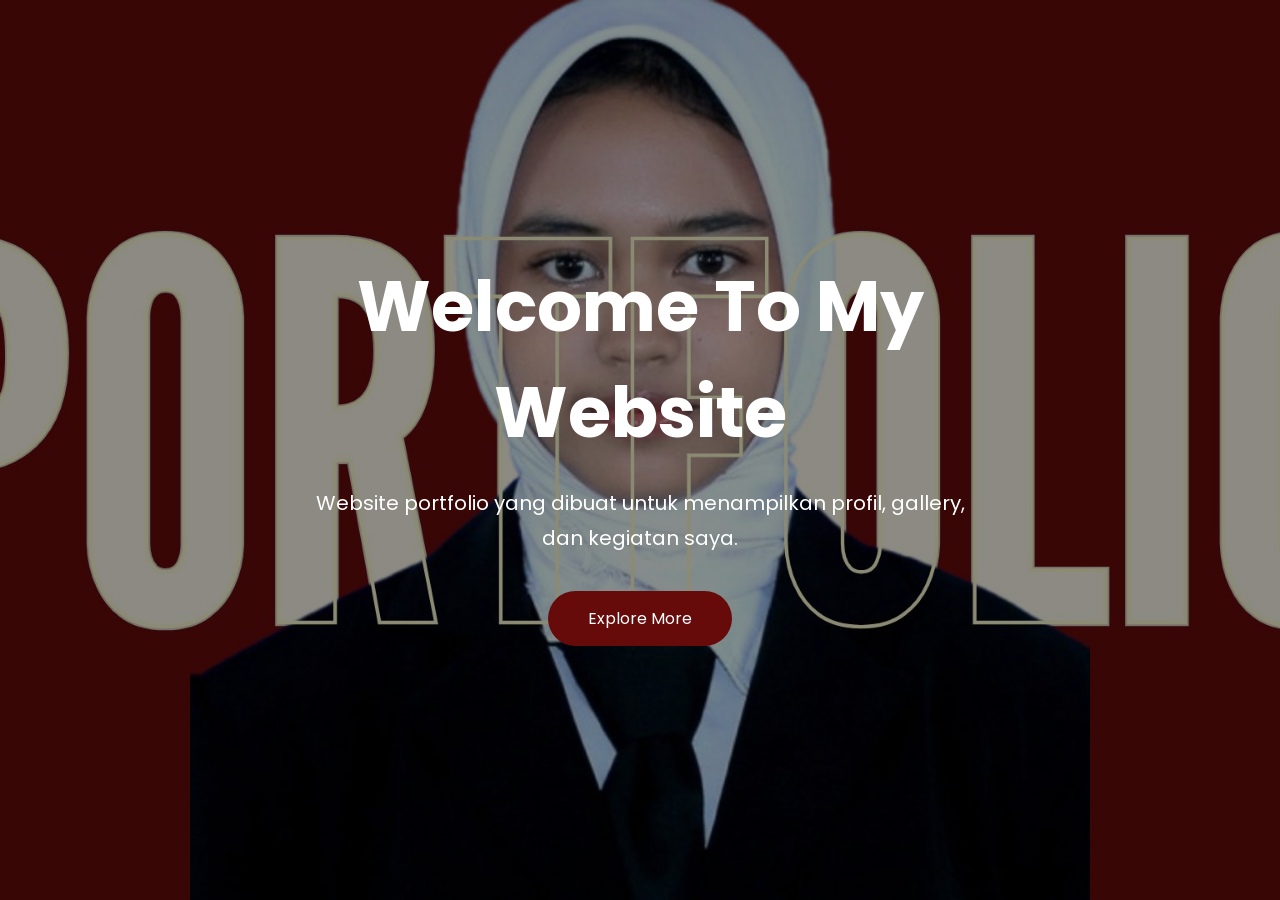
<file: index.html>
<!DOCTYPE html>
<html lang="en">
<head>
    <meta charset="UTF-8">
    <meta name="viewport" content="width=device-width, initial-scale=1.0">
    <title>Home</title>

    <link rel="stylesheet" href="fiks2.css">
</head>
<body>

<section class="hero">

    <div class="hero-content">

        <h1>Welcome To My Website</h1>
        
        <p>
            Website portfolio yang dibuat untuk menampilkan
            profil, gallery, dan kegiatan saya.
        </p>

        <a href="portofolio.html" class="btn">
            Explore More
        </a>

    </div>

</section>

</body>
</html>
</file>
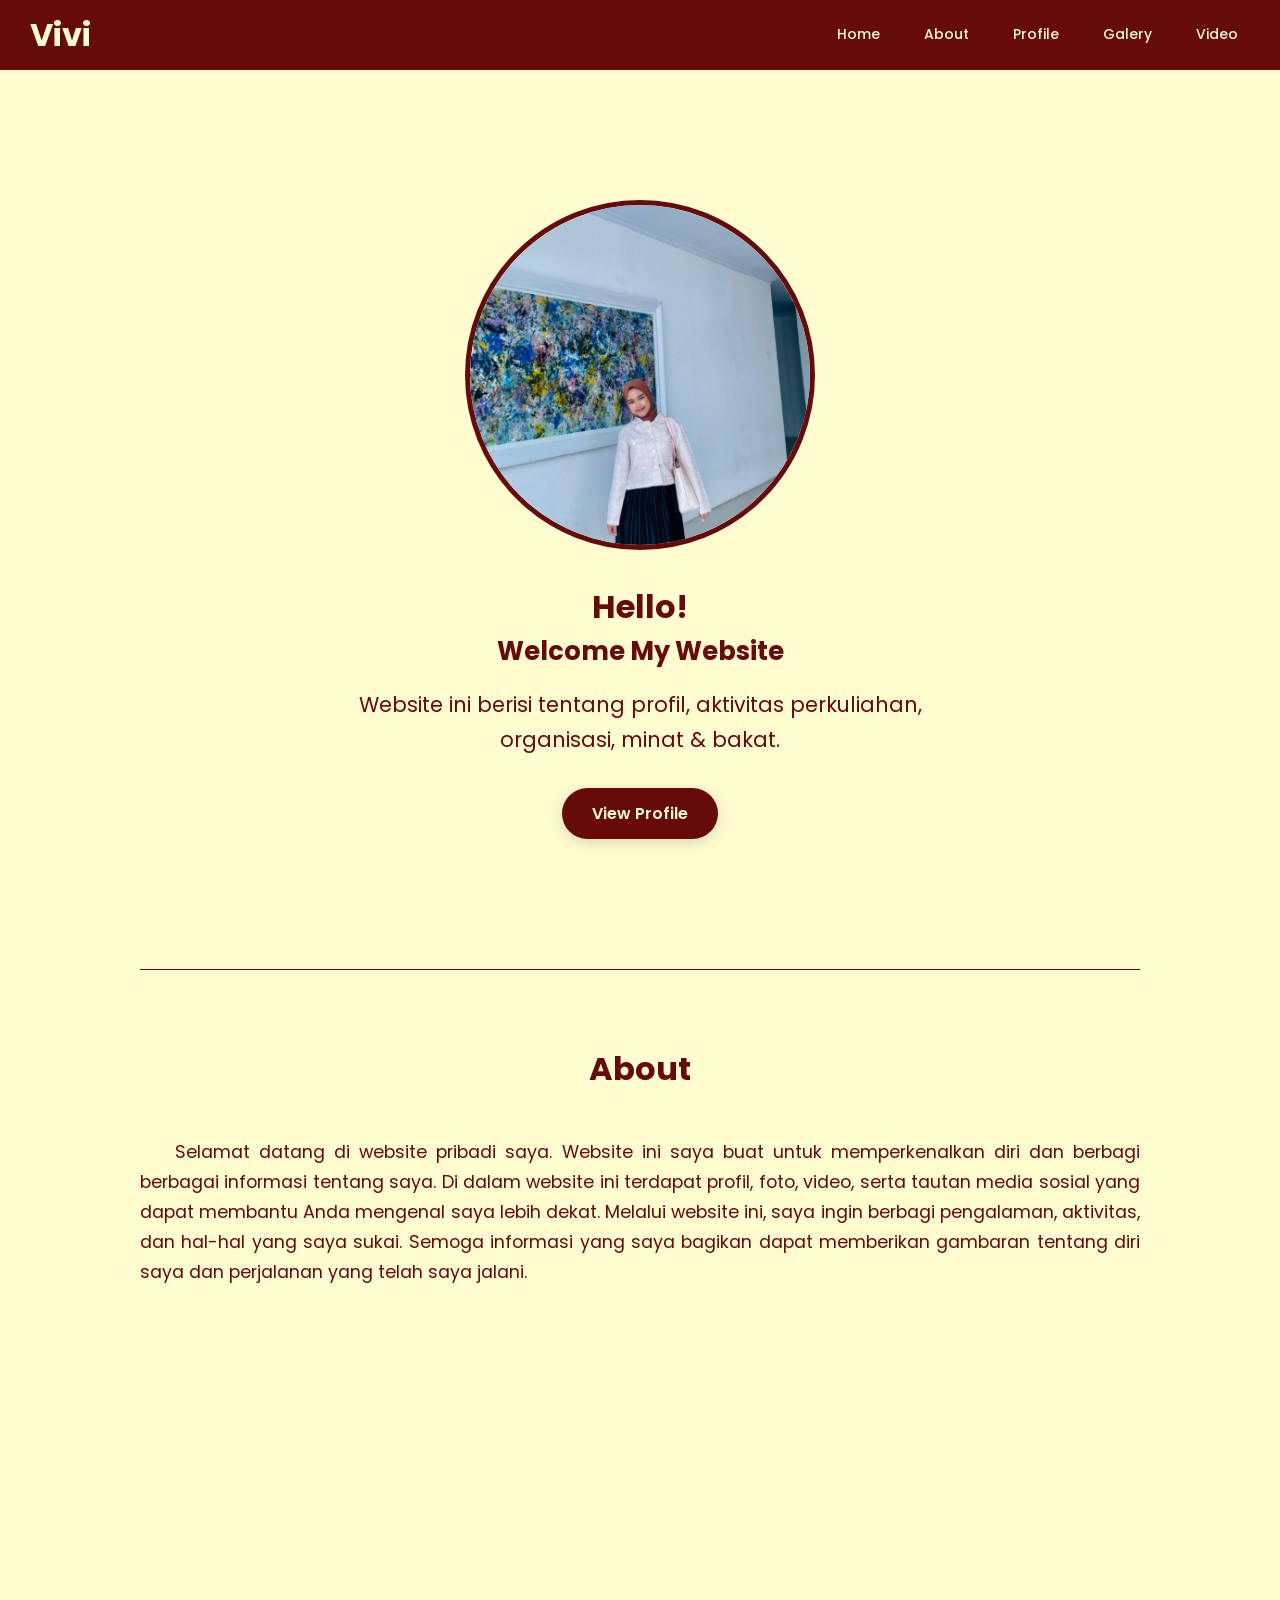
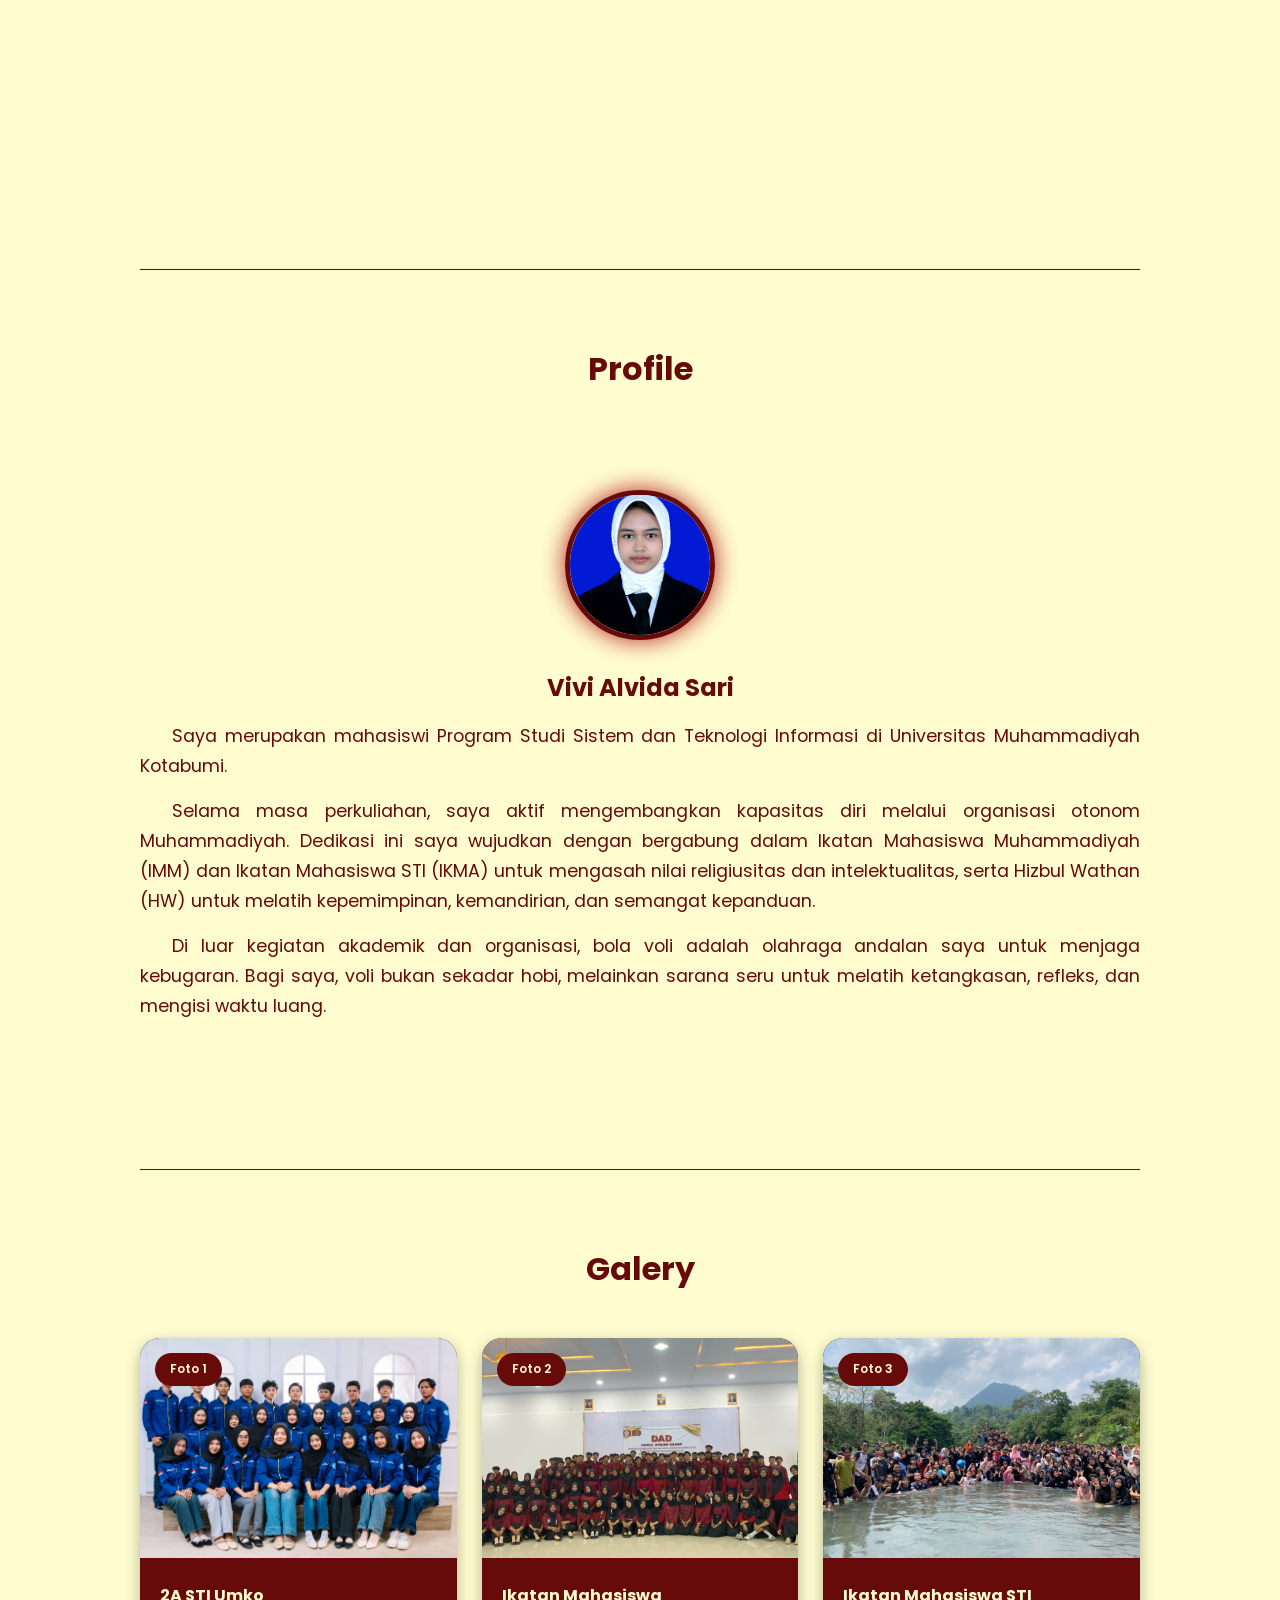
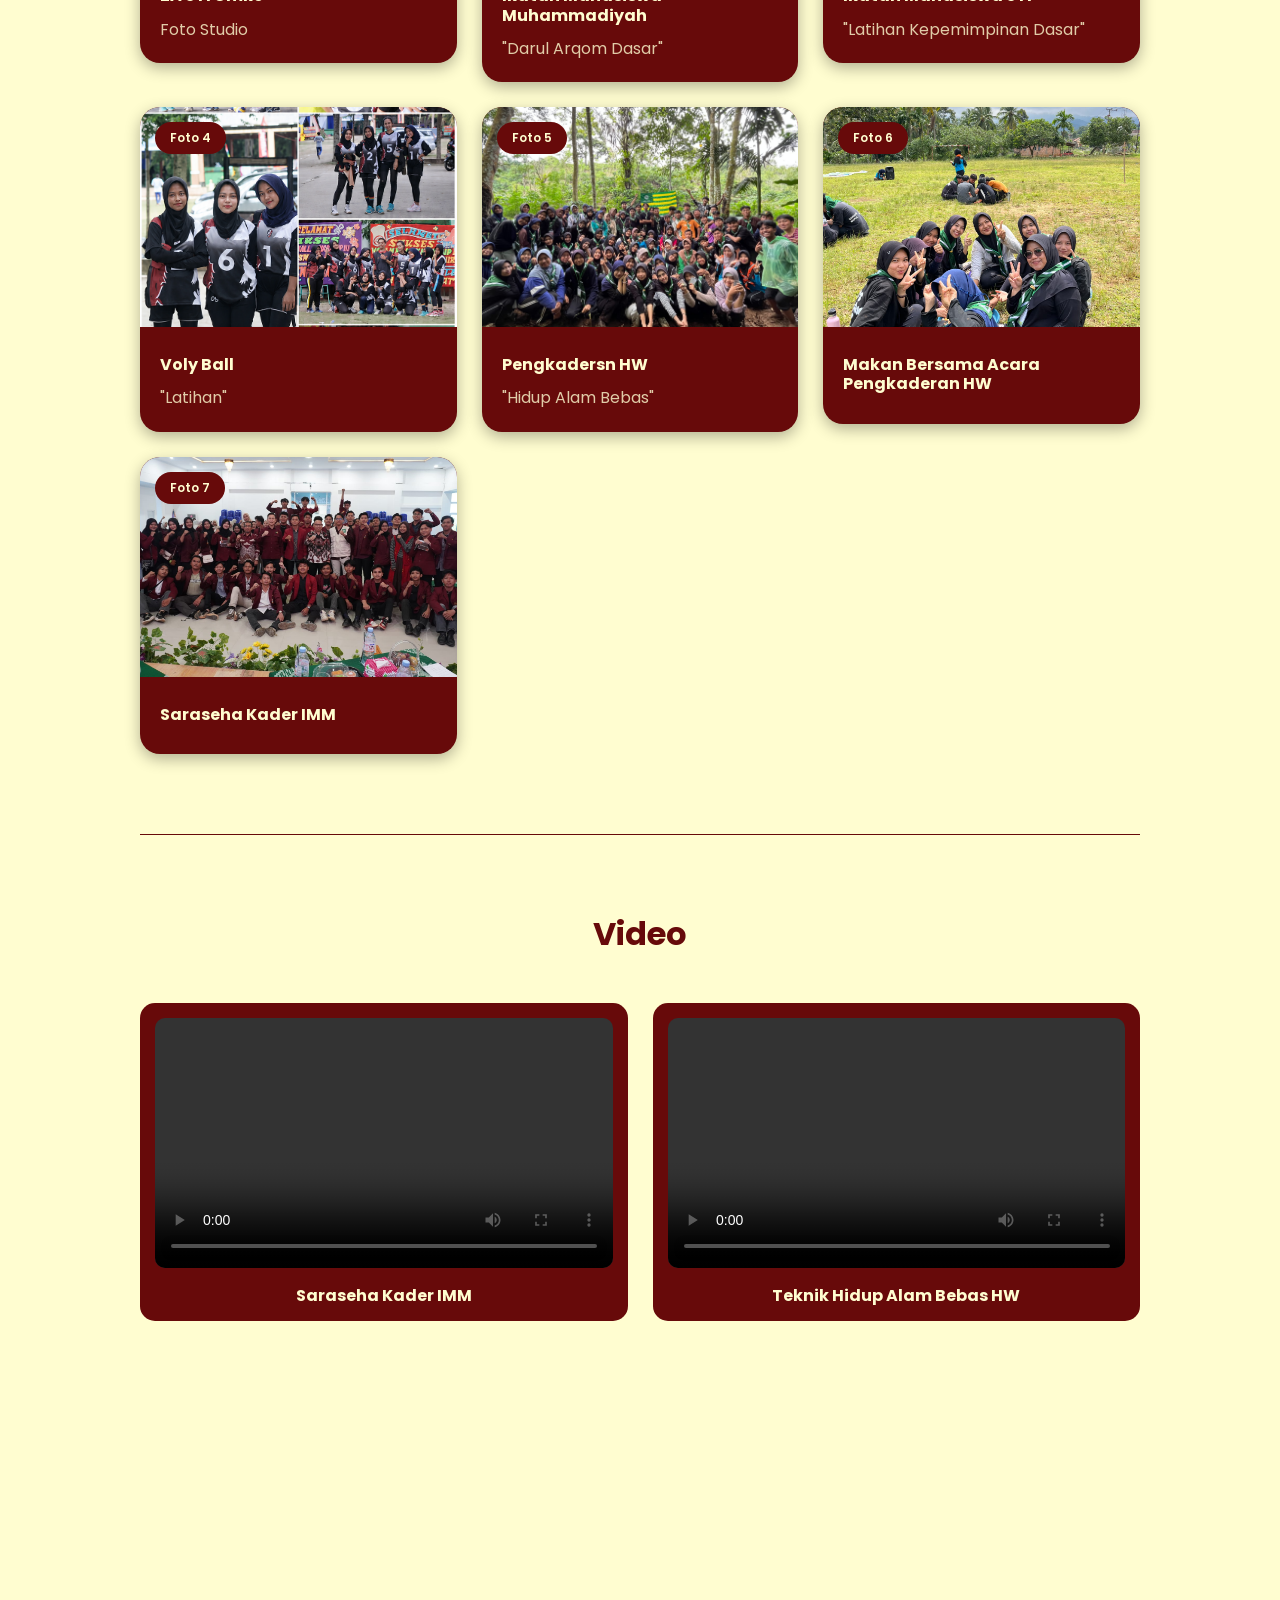
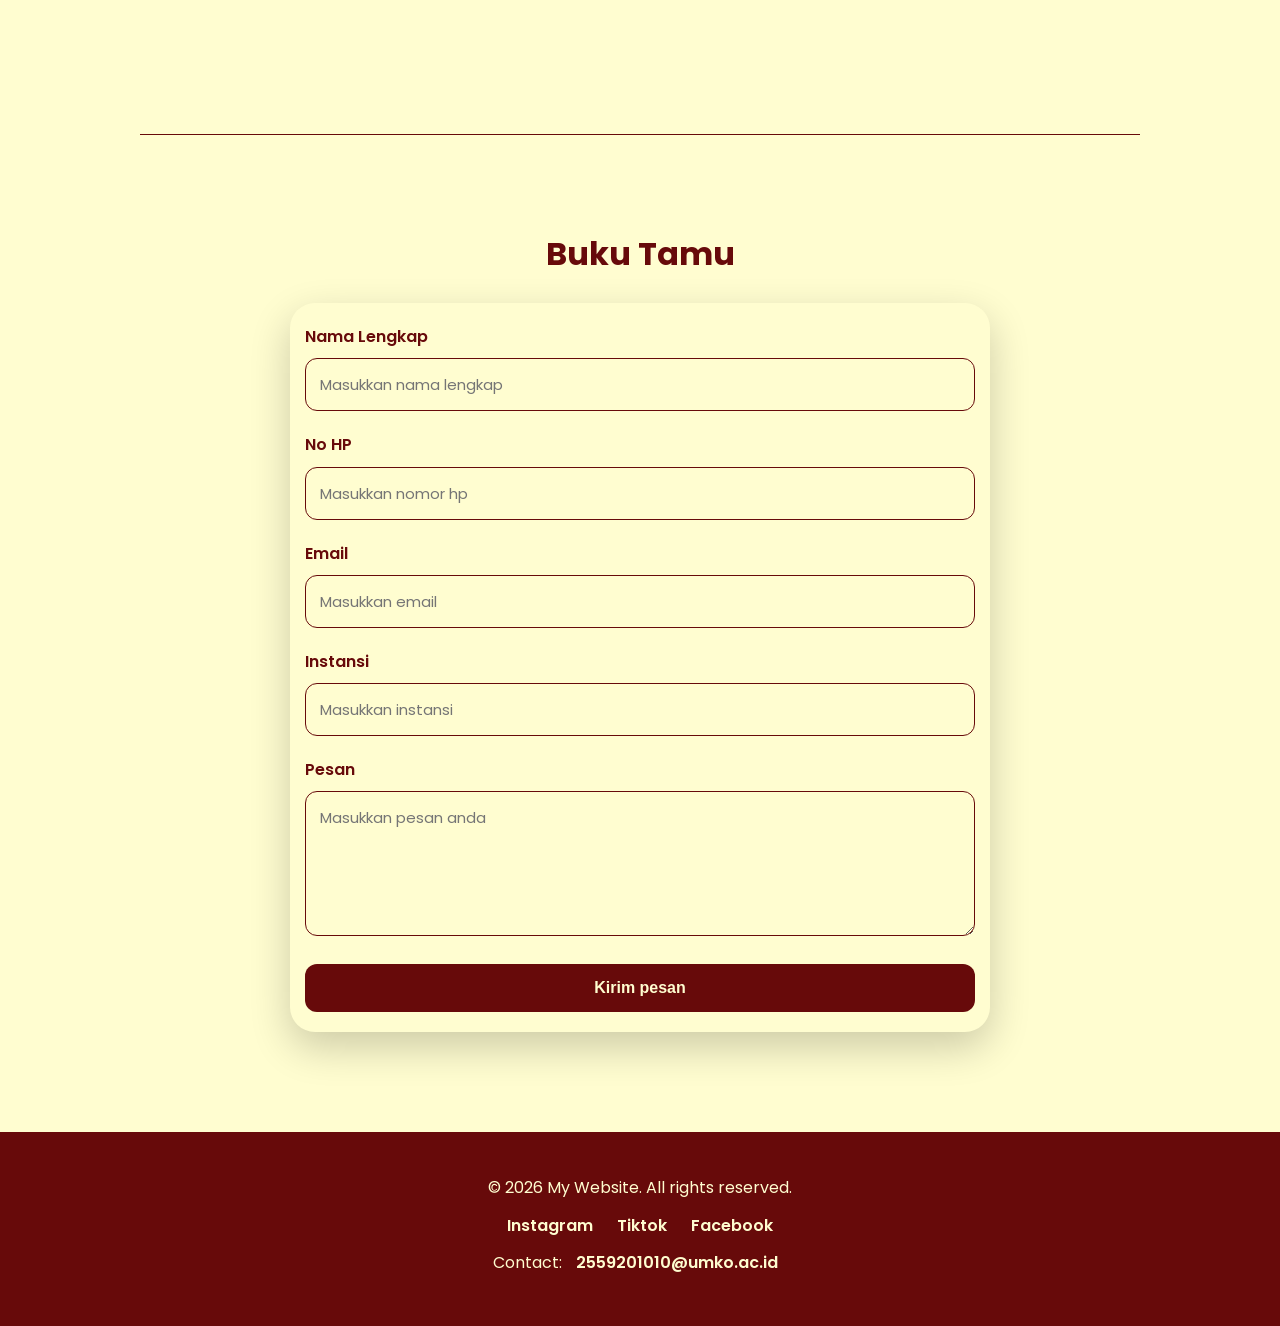
<file: portofolio.html>
<!DOCTYPE html>
<html lang="en">
<head>
    <meta charset="UTF-8">
    <meta name="viewport" content="width=device-width, initial-scale=1.0">
    <title>My Project</title>
    <link href="https://fonts.googleapis.com/css2?family=Poppins:ital,wght@0,100;0,200;0,300;0,400;0,500;0,600;0,700;0,800;0,900;1,100;1,200;1,300;1,400;1,500;1,600;1,700;1,800;1,900&display=swap" rel="stylesheet">
    <link rel="stylesheet" href="fiks.css">
</head>
<body>
    <header>
        <h1>Vivi</h1>
        <nav>
            <ul>
                <li><a href="#home">Home</a></li>
                <li><a href="#about">About</a></li>
                <li><a href="#profile">Profile</a></li>
                <li><a href="#galery">Galery</a></li>
                <li><a href="#video">Video</a></li>
            </ul>
        </nav>
    </header>

    <main>
       <section id="home">
        <div class="home-content">
            <div class="home-text">
            <h4>Hello!</h4>
            <h2>Welcome My Website</h2>
            <p>Website ini berisi tentang profil, aktivitas perkuliahan, organisasi, minat & bakat.</p>
            <a href="#profile" class="btn">View Profile</a>
            </div>

            <div class="home-image">
                <img src="aset/gambar/vivi.png" alt="Foto Profil">
            </div>
        </div>
        </section>
        <section id="about">
            <h2>About</h2>
            <p>Selamat datang di website pribadi saya. Website ini saya buat untuk memperkenalkan diri dan berbagi berbagai informasi tentang saya. Di dalam website ini terdapat profil, foto, video, serta tautan media sosial yang dapat membantu Anda mengenal saya lebih dekat. Melalui website ini, saya ingin berbagi pengalaman, aktivitas, dan hal-hal yang saya sukai. Semoga informasi yang saya bagikan dapat memberikan gambaran tentang diri saya dan perjalanan yang telah saya jalani.</p>
        </section>
        <section id="profile">
            <h2>Profile</h2>
            <div class="profile-container">
                <div class="profile-photo">
                    <img src="aset/gambar/Fpto latar biru.jpeg" alt="Vivi">
                </div>
            <h3>Vivi Alvida Sari</h3>
            <p>Saya merupakan mahasiswi Program Studi Sistem dan Teknologi Informasi di Universitas Muhammadiyah Kotabumi.</p>
            <p>Selama masa perkuliahan, saya aktif mengembangkan kapasitas diri melalui organisasi otonom Muhammadiyah. Dedikasi ini saya wujudkan dengan bergabung dalam Ikatan Mahasiswa Muhammadiyah (IMM) dan Ikatan Mahasiswa STI (IKMA) untuk mengasah nilai religiusitas dan intelektualitas, serta Hizbul Wathan (HW) untuk melatih kepemimpinan, kemandirian, dan semangat kepanduan.</p>
            <p>Di luar kegiatan akademik dan organisasi, bola voli adalah olahraga andalan saya untuk menjaga kebugaran. Bagi saya, voli bukan sekadar hobi, melainkan sarana seru untuk melatih ketangkasan, refleks, dan mengisi waktu luang.</p>
            </div>
        </section>
        <section id="galery">
            <h2>Galery</h2>
                <ul>
                    <li>
                        <figure class="foto-card">
                            <span class="caption1">Foto 1</span>
                            <img src="aset/gambar/kelas.jpeg" alt="Foto Bersama Teman ">
                        <figcaption>
                            <h4>2A STI Umko</h4>
                            <P>Foto Studio</P>
                        </figcaption>
                        </figure>
                    </li>
                    <li>
                        <figure class="foto-card">
                            <span class="caption1">Foto 2</span>
                        <img src="aset/gambar/imm.png" alt="Ikatan Mahasiswa Muhammadiyah">
                        <figcaption>
                            <h4>Ikatan Mahasiswa Muhammadiyah</h4>
                            <P>"Darul Arqom Dasar"</P>
                        </figcaption>
                    </figure>
                    </li>
                    <li>
                        <figure class="foto-card">
                            <span class="caption1">Foto 3</span>
                        <img src="aset/gambar/ikma.png" alt="Ikatan Mahasiswa STI">
                        <figcaption>
                            <h4>Ikatan Mahasiswa STI</h4>
                            <P>"Latihan Kepemimpinan Dasar"</P>
                        </figcaption>
                        </figure>
                    </li>
                    <li>
                        <figure class="foto-card">
                            <span class="caption1">Foto 4</span>
                        <img src="aset/gambar/voli.png" alt="Voly Ball">
                        <figcaption>
                            <h4>Voly Ball</h4>
                            <P>"Latihan"</P>
                        </figcaption>
                        </figure>
                    </li>
                    <li>
                        <figure class="foto-card">
                            <span class="caption1">Foto 5</span>
                        <img src="aset/gambar/thab.jpeg" alt="Voly Ball">
                        <figcaption>
                            <h4>Pengkadersn HW</h4>
                            <P>"Hidup Alam Bebas"</P>
                        </figcaption>
                        </figure>
                    </li>
                    <li>
                        <figure class="foto-card">
                            <span class="caption1">Foto 6</span>
                        <img src="aset/gambar/makan hw.jpeg" alt="Voly Ball">
                        <figcaption>
                            <h4>Makan Bersama Acara Pengkaderan HW</h4>
                        </figcaption>
                        </figure>
                    </li>
                    <li>
                        <figure class="foto-card">
                            <span class="caption1">Foto 7</span>
                        <img src="aset/gambar/saraseha kader.jpeg" alt="Voly Ball">
                        <figcaption>
                            <h4>Saraseha Kader IMM</h4>
                        </figcaption>
                        </figure>
                    </li>
                </ul>
        </section>
         <section id="video">
            <h2>Video</h2>
            <ul>
                <li>
                    <figure>
                        <video src="aset/video/imm.mp4" controls width="100" height="250" type="video/mp4"></video>
                        <figcaption>
                            <h4>Saraseha Kader IMM</h4>
                        </figcaption>
                    </figure>
                </li>
                <li>
                    <figure>
                        <video src="aset/video/hw.mp4" controls width="100" height="250" type="video/mp4"></video>
                        <figcaption>
                            <h4>Teknik Hidup Alam Bebas HW</h4>
                        </figcaption>
                    </figure>
                </li>
            </ul>
        </section>
    <section id="bukutamu">
        <h2>Buku Tamu</h2>

        <div class="guestbook">
            <form action="#" method="post">
                <div class="form-group">
                    <label>Nama Lengkap</label>
                    <input type="text" placeholder="Masukkan nama lengkap" required>
                </div>
                <div class="form-group">
                    <label>No HP</label>
                    <input type="number" placeholder="Masukkan nomor hp" required>
                </div>
                <div class="form-group">
                    <label>Email</label>
                    <input type="email" placeholder="Masukkan email" required>
                </div>
                <div class="form-group">
                    <label>Instansi</label>
                    <input type="text" placeholder="Masukkan instansi" required>
                </div>
                <div class="form-group">
                    <label>Pesan</label>
                    <textarea rows="5" placeholder="Masukkan pesan anda"></textarea>
                </div>
                <button type="submit">Kirim pesan</button>
            </form>
        </div>
    </section>
    </main>
    <footer>
        <p>&copy; 2026 My Website. All rights reserved.</p>
        <p>
            <a href="#" target="_blank">Instagram</a>
            <a href="#" target="_blank">Tiktok</a>
            <a href="#" target="_blank">Facebook</a>
        </p>
        <p> Contact: <a href="mailto:2559201010@umko.ac.id">2559201010@umko.ac.id</a></p>
    </footer>
</body>
</html>
</file>
<file: fiks2.css>
@import url('https://fonts.googleapis.com/css2?family=Poppins:wght@300;400;500;600;700;800&display=swap');

*{
    margin:0;
    padding:0;
    box-sizing:border-box;
    font-family:'Poppins',sans-serif;
}

.hero{
    width:100%;
    height:100vh;

    background:
    linear-gradient(rgba(0,0,0,.45),rgba(0,0,0,.45)),
    url("aset/gambar/Brown\ and\ White\ Minimalist\ Portfolio\ Presentation.jpg");

    background-size:cover;
    background-position:center;
    background-repeat:no-repeat;

    display:flex;
    justify-content:center;
    align-items:center;
    text-align:center;
}

.hero-content{
    color:white;
    max-width:700px;
    padding:20px;
}

.hero h1{
    font-size:70px;
    font-weight:700;
    margin-bottom:20px;
}

.hero p{
    font-size:20px;
    line-height:35px;
    margin-bottom:35px;
}

.btn{
    display:inline-block;
    padding:15px 40px;
    background:#670A0A;
    color:white;
    text-decoration:none;
    border-radius:50px;
    transition:.3s;
}

.btn:hover{
    background:#670A0A;
    transform:translateY(-5px);
    box-shadow:0 0 20px #b61d1d;
}
</file>
<file: fiks.css>
* {
    margin: 0;
    padding: 0;
    box-sizing: border-box;
}

html {
    scroll-behavior: smooth;
}

body {
    font-family: "Poppins", sans-serif;
    background-color: #fffdd0;
    color: #fffdd0;
    line-height: 1.7;
    overflow-x: hidden;
}

h1, h2, h3, h4 {
    font-family: "Poppins", sans-serif;
    color: #fffdd0;
    line-height: 1.2;
}

main {
    display: block;
    width: 100%;
}

section {
    width: 100%;
    min-height: 100vh;
    padding: 100px 40px;
    display: flex;
    flex-direction: column;
    justify-content: flex-start; 
}

section:not(#bukutamu) {
    padding: 80px 0;
    border-bottom: 1px solid #670A0A;
    max-width: 1000px;
    margin: auto;

}

section h2 {
    color: #670A0A;
    font-size: 2.5rem;
    margin-bottom: 50px;
    text-align: center;
}

header{
    display:flex;
    justify-content:space-between;
    align-items:center;
    padding:15px 30px;
    background:#670A0A;
}

nav{
    display:flex;
}

nav ul{
    display:flex;
    flex-direction:row;
    align-items:center;
    list-style:none;
    gap:20px;
    margin:0;
    padding:0;
}

nav ul li{
    display:block;
}

nav ul li a{
    display:block;
    text-decoration:none;
    color:#fffdd0;
    font-weight:500;
    padding:8px 12px;
}

#home {
    background: linear-gradient(to right, #fffdd0, #fffdd0);
    justify-content: center; 
}

.home-content {
    width: 100%;
    max-width: 1100px;
    margin: 0 auto;
    display: flex;
    justify-content: center;
    align-items: center;
    gap: 60px;
}

.home-text {
    flex: 1;
    max-width: 600px;
}

.home-text h4 {
    font-size: 2rem;
    margin-bottom: 10px;
    color: #670A0A;
}

.home-text h2 {
    font-size: 3.5rem;
    margin-bottom: 20px;
}

.home-text p {
    font-size: 1.3rem;
    margin-bottom: 30px;
    color: #670A0A; 
}

#home .btn {
    display: inline-block;
    background: #670A0A; 
    color: #fffdd0;      
    padding: 12px 30px;
    border-radius: 50px; 
    text-decoration: none;
    font-weight: 600;
    transition: 0.3s ease;
    box-shadow: 0 4px 15px rgba(0,0,0,0.15);
}

#home .btn:hover {
    background: #670A0A;
    color: #fffdd0;
    transform: translateY(-3px);
}

.home-image {
    text-align: center;
}

.home-image img {
    width: 350px;
    height: 350px;
    object-fit: cover;
    border-radius: 50%;
    border: 5px solid #670A0A;
}

#about {
    background-color: #fffdd0;
}

#about p {
    max-width: 1000px;
    margin: 0 auto 20px;
    text-align: justify;
    text-indent: 2em;
    font-size: 1.1rem;
    color: #670A0A;
}

#profile {
    background-color: #fffdd0;
}

.profile-container {
    max-width: 1000px;
    margin: auto;
    text-align: center;
}

.profile-photo {
    margin-bottom: 25px;
}

#profile img {
    width: 220px;
    height: 220px;
    object-fit: cover;
    border-radius: 50%;
    border: 5px solid #670A0A;
    box-shadow: 0 0 25px #b61d1d;
}

#profile h3 {
    color: #670A0A;
    margin: 20px 0;
    font-size: 1.5rem;
}

#profile p {
    text-align: justify;
    text-indent: 2rem;
    margin-bottom: 15px;
    font-size: 1.1rem;
    color: #670A0A;
}

#galery {
    background-color: #fffdd0;
}

#galery ul {
    list-style: none;
    display: grid;
    grid-template-columns: repeat(auto-fit, minmax(280px, 1fr));
    gap: 25px;
}

.foto-card {
    position: relative;
    overflow: hidden;
    border-radius: 20px;
    background: #670A0A;
    transition: 0.4s;
    box-shadow: 0 5px 15px rgba(0, 0, 0, 0.3);
}

.foto-card:hover {
    transform: translateY(-10px);
    box-shadow: 0 15px 30px #670A0A;
}

.foto-card img {
    width: 100%;
    height: 280px;
    object-fit: cover;
    transition: 0.5s;
}

.foto-card:hover img {
    transform: scale(1.08);
}

.caption1 {
    position: absolute;
    top: 15px;
    left: 15px;
    background: #670A0A; 
    color: #fffdd0;
    padding: 6px 15px;
    border-radius: 20px;
    font-size: 12px;
    font-weight: 600;
    z-index: 2;
}

.foto-card figcaption {
    padding: 20px;
}

.foto-card h4 {
    color: #fffdd0; 
    margin-bottom: 10px;
}

.foto-card p {
    color: #fffdd0;
    opacity: 0.8;
}

#video {
    background-color: #fffdd0;
}

#video p {
    color: #fffdd0;
}

#video ul {
    list-style: none;
    display: grid;
    grid-template-columns: repeat(auto-fit, minmax(320px, 1fr));
    gap: 25px;
}

#video figure {
    background: #670A0A;
    padding: 15px;
    border-radius: 15px;
    transition: 0.3s;
}

#video figure:hover {
    transform: translateY(-5px);
}

#video video {
    width: 100%;
    height: 250px;
    object-fit: cover;
    border-radius: 10px;
}

#video figcaption {
    text-align: center;
    margin-top: 10px;
    color: #fffdd0;
}

#bukutamu {
    background: #fffdd0;
}

#bukutamu h2 {
    text-align: center;
    margin-bottom: 30px;
    color: #670A0A;
}

.guestbook {
    width: 100%;
    max-width: 700px;
    margin: auto;
    padding: 30px;
    background: #fffdd0;
    border-radius: 25px;
    backdrop-filter: blur(10px);
    box-shadow: 0 15px 40px rgba(0, 0, 0, 0.2);
}

.form-group {
    margin-bottom: 20px;
}

.form-group label {
    display: block;
    margin-bottom: 8px;
    color: #670A0A;
    font-weight: 600;
}

.form-group input,
.form-group textarea {
    width: 100%;
    padding: 14px;
    border: 1px solid #670A0A;
    border-radius: 12px;
    font-size: 15px;
    font-family: "Poppins", sans-serif;
    transition: 0.3s;
    background: transparent;
    color: #670A0A;
}

.form-group input:focus,
.form-group textarea:focus {
    outline: none;
    background: rgba(103, 10, 10, 0.05);
}

button {
    width: 100%;
    border: none;
    padding: 15px;
    border-radius: 12px;
    background: #670A0A;
    color: #fffdd0;
    font-size: 16px;
    font-weight: 600;
    cursor: pointer;
    transition: 0.3s;
}

button:hover {
    background: #670A0A;
    transform: translateY(-2px);
}

footer {
    text-align: center;
    padding: 40px 20px;
    background: #670A0A;
    border-top: 2px solid #670A0A;
}

footer p {
    margin-bottom: 10px;
}

footer a {
    color: #fffdd0;
    text-decoration: none;
    margin: 0 10px;
    font-weight: 600;
    transition: 0.3s;
}

footer a:hover {
    color: #fffdd0;
}

#home, #about, #profile, #galery, #video, #bukutamu {
    animation: fadeUp 0.8s ease;
}

@keyframes fadeUp {
    from {
        opacity: 0;
        transform: translateY(25px);
    }
    to {
        opacity: 1;
        transform: translateY(0);
    }
}

@media (max-width: 992px) {
    header {
        flex-direction: row;
        justify-content: space-between;
        align-items: center;
        padding: 15px 20px;
    }

    nav {
        overflow-x: auto;
    }

    nav ul {
        flex-wrap: nowrap;
        white-space: nowrap;
        justify-content: flex-end;
    }

    .home-content {
        flex-direction: column-reverse;
        text-align: center;
        gap: 30px;
    }
}

    .home-content {
        flex-direction: column-reverse; /* Gambar di atas teks */
        text-align: center;
        gap: 30px;
    }

    #home h2 {
        font-size: 2.7rem;
    }

    section h2 {
        font-size: 2rem;
    }
}

@media (max-width: 768px) {
    section {
        padding: 60px 20px; 
    }
    
    nav ul {
        gap: 15px;
    }

    #home h2 {
        font-size: 2rem;
    } 

    #home p {
        font-size: 1.1rem;
    }

    #profile img {
        width: 180px;
        height: 180px;
    }

    #galery ul, #video ul {
        grid-template-columns: 1fr; /* 1 baris ke bawah penuh di HP */
    }
}

@media (max-width: 480px) {
    nav {
        overflow-x: auto;
    }

    nav ul {
        flex-direction: row;
        flex-wrap: nowrap;
        gap: 15px;
        white-space: nowrap;
    }
}

    nav ul a {
        font-size: 14px;
    }

    #home h2 {
        font-size: 1.6rem;
    }

    #profile img {
        width: 150px;
        height: 150px;
    }

    .foto-card img {
        height: 220px;
    }

    .guestbook {
        padding: 20px 15px; 
    }
}
</file>
